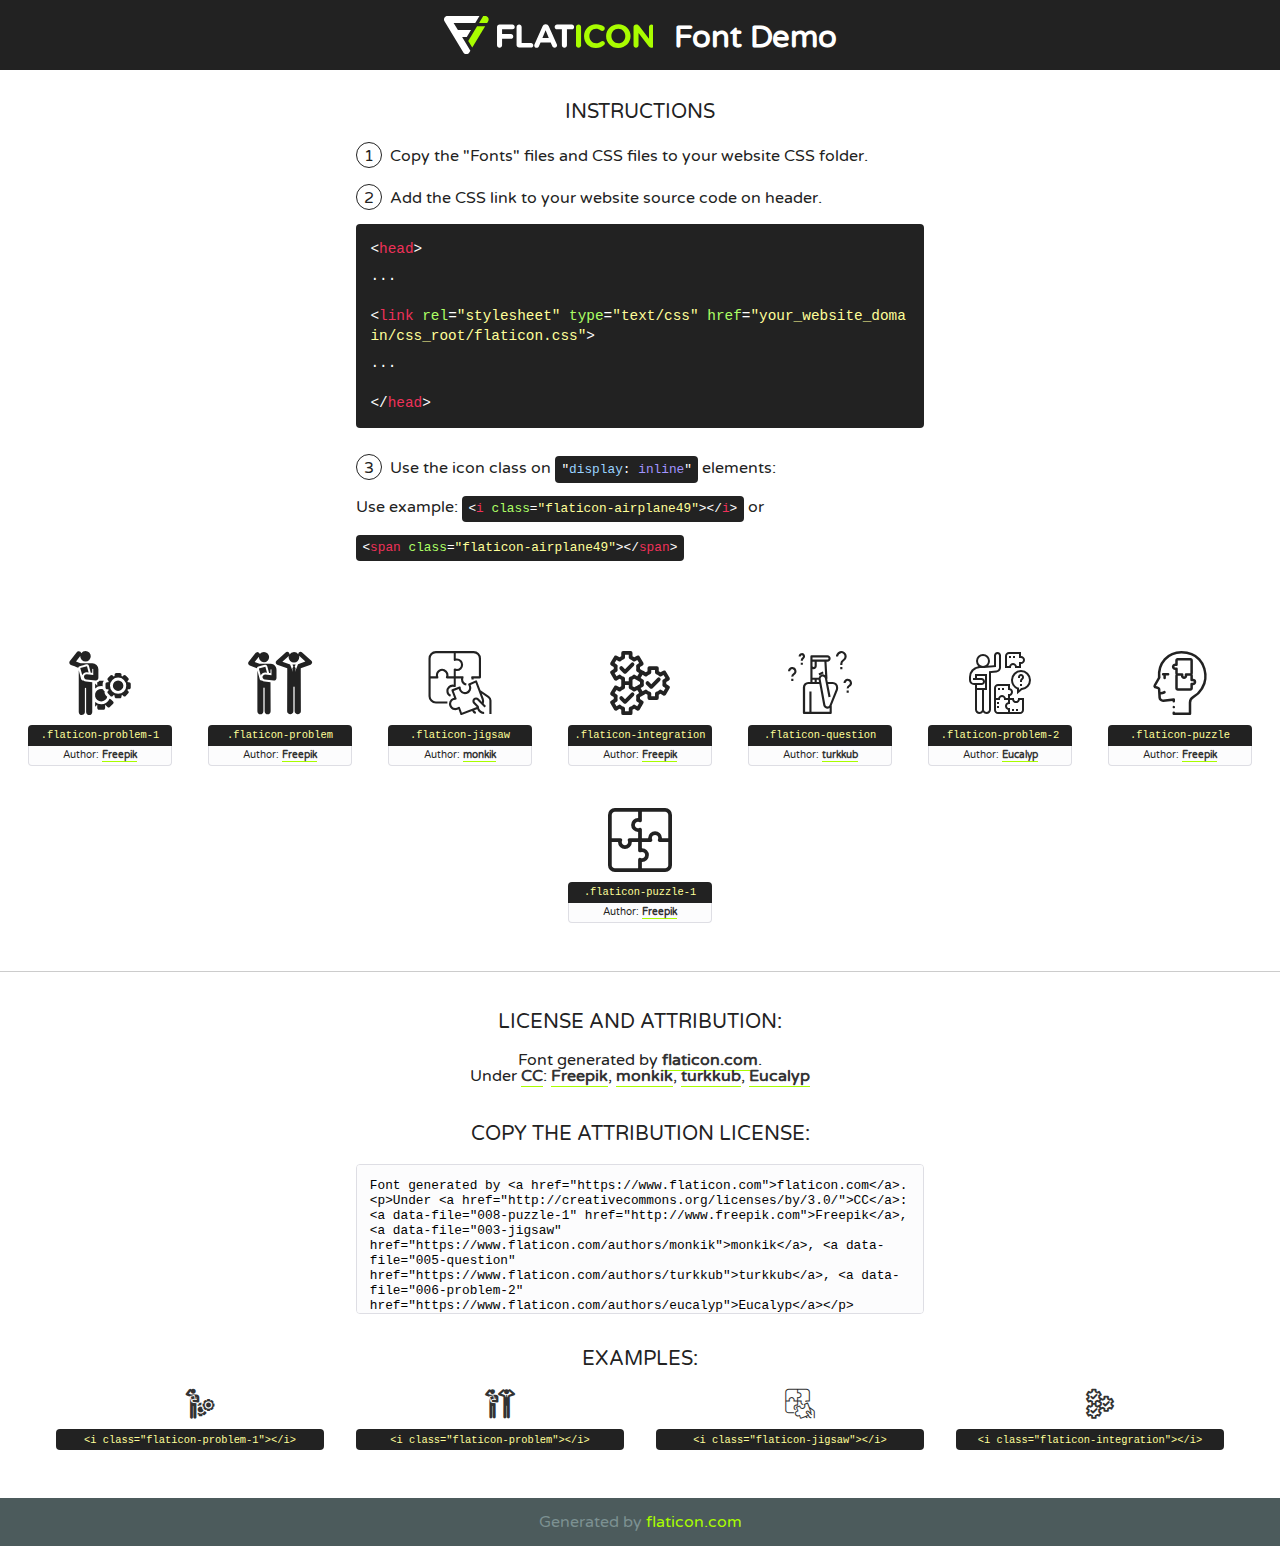
<file: fonts/flaticon/font/flaticon.html>
<!DOCTYPE html>
<!--
  Flaticon icon font: Flaticon
  Creation date: 24/09/2020 22:41
-->
<html>
<!DOCTYPE html>
<html>

<head>
    <title>Flaticon WebFont</title>
    <link href="http://fonts.googleapis.com/css?family=Varela+Round" rel="stylesheet" type="text/css" />
    <link rel="stylesheet" type="text/css" href="flaticon.css">
    <meta charset="UTF-8">
    <style>
    html, body, div, span, applet, object, iframe,
    h1, h2, h3, h4, h5, h6, p, blockquote, pre,
    a, abbr, acronym, address, big, cite, code,
    del, dfn, em, img, ins, kbd, q, s, samp,
    small, strike, strong, sub, sup, tt, var,
    b, u, i, center,
    dl, dt, dd, ol, ul, li,
    fieldset, form, label, legend,
    table, caption, tbody, tfoot, thead, tr, th, td,
    article, aside, canvas, details, embed, 
    figure, figcaption, footer, header, hgroup, 
    menu, nav, output, ruby, section, summary,
    time, mark, audio, video {
        margin: 0;
        padding: 0;
        border: 0;
        font-size: 100%;
        font: inherit;
        vertical-align: baseline;
    }
    /* HTML5 display-role reset for older browsers */
    article, aside, details, figcaption, figure, 
    footer, header, hgroup, menu, nav, section {
        display: block;
    }
    body {
        line-height: 1;
    }
    ol, ul {
        list-style: none;
    }
    blockquote, q {
        quotes: none;
    }
    blockquote:before, blockquote:after,
    q:before, q:after {
        content: '';
        content: none;
    }
    table {
        border-collapse: collapse;
        border-spacing: 0;
    }
    body {
        font-family: 'Varela Round', Helvetica, Arial, sans-serif;
        font-size: 16px;
        color: #222;
    }
    a {
        color: #333;
        border-bottom: 1px solid #a9fd00;
        font-weight: bold;
        text-decoration: none;
    }
    * {
        -moz-box-sizing: border-box;
        -webkit-box-sizing: border-box;
        box-sizing: border-box;
        margin: 0;
        padding: 0;
    }
    [class^="flaticon-"]:before, [class*=" flaticon-"]:before, [class^="flaticon-"]:after, [class*=" flaticon-"]:after {
        font-family: Flaticon;
        font-size: 30px;
        font-style: normal;
        margin-left: 20px;
        color: #333;
    }
    .wrapper {
        max-width: 600px;
        margin: auto;
        padding: 0 1em;
    }
    .title {
        font-size: 1.25em;
        text-align: center;
        margin-bottom: 1em;
        text-transform: uppercase;
    }
    header {
        text-align: center;
        background-color: #222;
        color: #fff;
        padding: 1em;
    }
    header .logo {
        width: 210px;
        height: 38px;
        display: inline-block;
        vertical-align: middle;
        margin-right: 1em;
        border: none;
    }
    header strong {
        font-size: 1.95em;
        font-weight: bold;
        vertical-align: middle;
        margin-top: 5px;
        display: inline-block;
    }
    .demo {
        margin: 2em auto;
        line-height: 1.25em;
    }
    .demo ul li {
        margin-bottom: 1em;
    }
    .demo ul li .num {
        color: #222;
        border-radius: 20px;
        display: inline-block;
        width: 26px;
        padding: 3px;
        height: 26px;
        text-align: center;
        margin-right: 0.5em;
        border: 1px solid #222;
    }
    .demo ul li code {
        background-color: #222;
        border-radius: 4px;
        padding: 0.25em 0.5em;
        display: inline-block;
        color: #fff;
        font-family: Consolas,Monaco,Lucida Console,Liberation Mono,DejaVu Sans Mono,Bitstream Vera Sans Mono,Courier New, monospace;
        font-weight: lighter;
        margin-top: 1em;
        font-size: 0.8em;
        word-break: break-all;
    }
    .demo ul li code.big {
        padding: 1em;
        font-size: 0.9em;
    }
    .demo ul li code .red {
        color: #EF3159;
    }
    .demo ul li code .green {
        color: #ACFF65;
    }
    .demo ul li code .yellow {
        color: #FFFF99;
    }
    .demo ul li code .blue {
        color: #99D3FF;
    }
    .demo ul li code .purple {
        color: #A295FF;
    }
    .demo ul li code .dots {
        margin-top: 0.5em;
        display: block;
    }
    #glyphs {
        border-bottom: 1px solid #ccc;
        padding: 2em 0;
        text-align: center;
    }
    .glyph {
        display: inline-block;
        width: 9em;
        margin: 1em;
        text-align: center;
        vertical-align: top;
        background: #FFF;
    }
    .glyph .glyph-icon {
        padding: 10px;
        display: block;
        font-family:"Flaticon";
        font-size: 64px;
        line-height: 1;
    }
    .glyph .glyph-icon:before {
        font-size: 64px;
        color: #222;
        margin-left: 0;
    }
    .class-name {
        font-size: 0.65em;
        background-color: #222;
        color: #fff;
        border-radius: 4px 4px 0 0;
        padding: 0.5em;
        color: #FFFF99;
        font-family: Consolas,Monaco,Lucida Console,Liberation Mono,DejaVu Sans Mono,Bitstream Vera Sans Mono,Courier New, monospace;
    }
    .author-name {
        font-size: 0.6em;
        background-color: #fcfcfd;
        border: 1px solid #DEDEE4;
        border-top: 0;
        border-radius: 0 0 4px 4px;
        padding: 0.5em;
    }
    .class-name:last-child {
        font-size: 10px;
        color:#888;
    }
    .class-name:last-child a {
        font-size: 10px;
        color:#555;
    }
    .class-name:last-child a:hover {
        color:#a9fd00;
    }
    .glyph > input {
        display: block;
        width: 100px;
        margin: 5px auto;
        text-align: center;
        font-size: 12px;
        cursor: text;
    }
    .glyph > input.icon-input {
        font-family:"Flaticon";
        font-size: 16px;
        margin-bottom: 10px;
    }
    .attribution .title {
        margin-top: 2em;
    }
    .attribution textarea {
        background-color: #fcfcfd;
        padding: 1em;
        border: none;
        box-shadow: none;
        border: 1px solid #DEDEE4;
        border-radius: 4px;
        resize: none;
        width: 100%;
        height: 150px;
        font-size: 0.8em;
        font-family: Consolas,Monaco,Lucida Console,Liberation Mono,DejaVu Sans Mono,Bitstream Vera Sans Mono,Courier New, monospace;
        -webkit-appearance: none;
    }
    .iconsuse {
        margin: 2em auto;
        text-align: center;
        max-width: 1200px;
    }
    .iconsuse:after {
        content: '';
        display: table;
        clear: both;
    }
    .iconsuse .image {
        float: left;
        width: 25%;
        padding: 0 1em;
    }
    .iconsuse .image p {
        margin-bottom: 1em;
    }
    .iconsuse .image span {
        display: block;
        font-size: 0.65em;
        background-color: #222;
        color: #fff;
        border-radius: 4px;
        padding: 0.5em;
        color: #FFFF99;
        margin-top: 1em;
        font-family: Consolas,Monaco,Lucida Console,Liberation Mono,DejaVu Sans Mono,Bitstream Vera Sans Mono,Courier New, monospace;
    }
    #footer {
        text-align: center;
        background-color: #4C5B5C;
        color: #7c9192;
        padding: 1em;
    }
    #footer a {
        border: none;
        color: #a9fd00;
        font-weight: normal;
    }
    @media (max-width: 960px) {
        .iconsuse .image {
            width: 50%;
        }
    }
    @media (max-width: 560px) {
        .iconsuse .image {
            width: 100%;
        }
    }
    </style>
</head>

<body class="characters-off">

    <header>
        <a href="https://www.flaticon.com" target="_blank" class="logo">
            <svg version="1.1" xmlns="http://www.w3.org/2000/svg" xmlns:xlink="http://www.w3.org/1999/xlink" xmlns:a="http://ns.adobe.com/AdobeSVGViewerExtensions/3.0/" viewBox="0 0 560.875 102.036" enable-background="new 0 0 560.875 102.036" xml:space="preserve">
                <defs>
                </defs>
                <g>
                    <g class="letters">
                        <path fill="#ffffff" d="M141.596,29.675c0-3.777,2.985-6.767,6.764-6.767h34.438c3.426,0,6.15,2.728,6.15,6.15
                        c0,3.43-2.724,6.149-6.15,6.149h-27.674v13.091h23.719c3.429,0,6.151,2.724,6.151,6.15c0,3.43-2.723,6.149-6.151,6.149h-23.719
                        v17.574c0,3.773-2.986,6.761-6.764,6.761c-3.779,0-6.764-2.989-6.764-6.761V29.675z"></path>
                        <path fill="#ffffff" d="M193.844,29.149c0-3.781,2.985-6.767,6.764-6.767c3.776,0,6.763,2.985,6.763,6.767v42.957h25.039
                        c3.426,0,6.149,2.726,6.149,6.153c0,3.425-2.723,6.15-6.149,6.15h-31.802c-3.779,0-6.764-2.986-6.764-6.768V29.149z"></path>
                        <path fill="#ffffff" d="M241.891,75.71l21.438-48.407c1.492-3.341,4.215-5.357,7.906-5.357h0.792
                        c3.686,0,6.323,2.017,7.815,5.357l21.439,48.407c0.436,0.967,0.701,1.845,0.701,2.723c0,3.602-2.809,6.501-6.414,6.501
                        c-3.161,0-5.269-1.845-6.499-4.655l-4.132-9.661h-27.059l-4.301,10.102c-1.144,2.631-3.426,4.214-6.237,4.214
                        c-3.517,0-6.24-2.81-6.24-6.325C241.1,77.64,241.451,76.677,241.891,75.71z M279.932,58.666l-8.521-20.297l-8.526,20.297H279.932
                        z"></path>
                        <path fill="#ffffff" d="M314.864,35.387H301.86c-3.429,0-6.239-2.813-6.239-6.238c0-3.429,2.811-6.24,6.239-6.24h39.533
                        c3.426,0,6.237,2.811,6.237,6.24c0,3.425-2.811,6.238-6.237,6.238h-13.001v42.785c0,3.773-2.99,6.761-6.764,6.761
                        c-3.779,0-6.764-2.989-6.764-6.761V35.387z"></path>
                        <path fill="#A9FD00" d="M352.615,29.149c0-3.781,2.985-6.767,6.767-6.767c3.774,0,6.761,2.985,6.761,6.767v49.024
                        c0,3.773-2.987,6.761-6.761,6.761c-3.781,0-6.767-2.989-6.767-6.761V29.149z"></path>
                        <path fill="#A9FD00" d="M374.132,53.836v-0.179c0-17.481,13.178-31.801,32.065-31.801c9.22,0,15.459,2.458,20.557,6.238
                        c1.402,1.054,2.637,2.985,2.637,5.357c0,3.692-2.985,6.59-6.681,6.59c-1.845,0-3.071-0.702-4.044-1.319
                        c-3.776-2.813-7.729-4.393-12.562-4.393c-10.364,0-17.831,8.611-17.831,19.154v0.173c0,10.542,7.291,19.329,17.831,19.329
                        c5.715,0,9.492-1.756,13.359-4.834c1.049-0.874,2.458-1.491,4.039-1.491c3.429,0,6.325,2.813,6.325,6.236
                        c0,2.106-1.056,3.78-2.282,4.834c-5.539,4.834-12.036,7.733-21.878,7.733C387.572,85.464,374.132,71.493,374.132,53.836z"></path>
                        <path fill="#A9FD00" d="M433.009,53.836v-0.179c0-17.481,13.79-31.801,32.766-31.801c18.981,0,32.592,14.143,32.592,31.628v0.173
                        c0,17.483-13.785,31.807-32.769,31.807C446.625,85.464,433.009,71.32,433.009,53.836z M484.224,53.836v-0.179
                        c0-10.539-7.725-19.326-18.626-19.326c-10.893,0-18.449,8.611-18.449,19.154v0.173c0,10.542,7.73,19.329,18.626,19.329
                        C476.676,72.986,484.224,64.378,484.224,53.836z"></path>
                        <path fill="#A9FD00" d="M506.233,29.321c0-3.774,2.99-6.763,6.767-6.763h1.401c3.252,0,5.183,1.583,7.029,3.953l26.093,34.265
                        V29.059c0-3.692,2.99-6.677,6.681-6.677c3.683,0,6.671,2.985,6.671,6.677v48.934c0,3.78-2.987,6.765-6.764,6.765h-0.436
                        c-3.257,0-5.188-1.581-7.034-3.953l-27.056-35.492v32.944c0,3.687-2.985,6.676-6.678,6.676c-3.683,0-6.673-2.989-6.673-6.676
                        V29.321z"></path>
                    </g>
                    <g class="insignia">
                        <path fill="#ffffff" d="M48.372,56.137h12.517l11.156-18.537H37.186L25.688,18.539h57.825L94.668,0H9.271
                        C5.925,0,2.842,1.801,1.198,4.716c-1.644,2.907-1.593,6.482,0.134,9.343l50.38,83.501c1.678,2.781,4.689,4.476,7.938,4.476
                        c3.246,0,6.257-1.695,7.935-4.476l2.898-4.804L48.372,56.137z"></path>
                        <g class="i">
                            <path fill="#A9FD00" d="M93.575,18.539h0.031v0.004l21.652,0.004l2.705-4.488c1.727-2.861,1.778-6.436,0.133-9.343
                            C116.454,1.801,113.371,0,110.026,0h-5.294L93.575,18.539z"></path>
                            <polygon fill="#A9FD00" points="88.291,27.356 64.725,66.486 75.519,84.404 109.942,27.356"></polygon>
                        </g>
                    </g>
                </g>
            </svg>
        </a>
        <strong>Font Demo</strong>
    </header>


    <section class="demo wrapper">

        <p class="title">Instructions</p>

        <ul>
            <li>
                <span class="num">1</span>Copy the "Fonts" files and CSS files to your website CSS folder.
            </li>
            <li>
                <span class="num">2</span>Add the CSS link to your website source code on header.
                <code class="big">
                    &lt;<span class="red">head</span>&gt;
                    <br/><span class="dots">...</span>
                    <br/>&lt;<span class="red">link</span> <span class="green">rel</span>=<span class="yellow">"stylesheet"</span> <span class="green">type</span>=<span class="yellow">"text/css"</span> <span class="green">href</span>=<span class="yellow">"your_website_domain/css_root/flaticon.css"</span>&gt;
                    <br/><span class="dots">...</span>
                    <br/>&lt;/<span class="red">head</span>&gt;
                </code>
            </li>

            <li>
                <p>
                    <span class="num">3</span>Use the icon class on <code>"<span class="blue">display</span>:<span class="purple"> inline</span>"</code> elements:
                    <br />
                    Use example: <code>&lt;<span class="red">i</span> <span class="green">class</span>=<span class="yellow">&quot;flaticon-airplane49&quot;</span>&gt;&lt;/<span class="red">i</span>&gt;</code> or <code>&lt;<span class="red">span</span> <span class="green">class</span>=<span class="yellow">&quot;flaticon-airplane49&quot;</span>&gt;&lt;/<span class="red">span</span>&gt;</code>
            </li>
        </ul>

    </section>




   <section id="glyphs">          
    
      
        <div class="glyph"><div class="glyph-icon flaticon-problem-1"></div>
            <div class="class-name">.flaticon-problem-1</div>
            <div class="author-name">Author: <a data-file="001-problem-1" href="http://www.freepik.com">Freepik</a> </div> 
        </div>        
        
        <div class="glyph"><div class="glyph-icon flaticon-problem"></div>
            <div class="class-name">.flaticon-problem</div>
            <div class="author-name">Author: <a data-file="002-problem" href="http://www.freepik.com">Freepik</a> </div> 
        </div>        
        
        <div class="glyph"><div class="glyph-icon flaticon-jigsaw"></div>
            <div class="class-name">.flaticon-jigsaw</div>
            <div class="author-name">Author: <a data-file="003-jigsaw" href="https://www.flaticon.com/authors/monkik">monkik</a> </div> 
        </div>        
        
        <div class="glyph"><div class="glyph-icon flaticon-integration"></div>
            <div class="class-name">.flaticon-integration</div>
            <div class="author-name">Author: <a data-file="004-integration" href="http://www.freepik.com">Freepik</a> </div> 
        </div>        
        
        <div class="glyph"><div class="glyph-icon flaticon-question"></div>
            <div class="class-name">.flaticon-question</div>
            <div class="author-name">Author: <a data-file="005-question" href="https://www.flaticon.com/authors/turkkub">turkkub</a> </div> 
        </div>        
        
        <div class="glyph"><div class="glyph-icon flaticon-problem-2"></div>
            <div class="class-name">.flaticon-problem-2</div>
            <div class="author-name">Author: <a data-file="006-problem-2" href="https://www.flaticon.com/authors/eucalyp">Eucalyp</a> </div> 
        </div>        
        
        <div class="glyph"><div class="glyph-icon flaticon-puzzle"></div>
            <div class="class-name">.flaticon-puzzle</div>
            <div class="author-name">Author: <a data-file="007-puzzle" href="http://www.freepik.com">Freepik</a> </div> 
        </div>        
        
        <div class="glyph"><div class="glyph-icon flaticon-puzzle-1"></div>
            <div class="class-name">.flaticon-puzzle-1</div>
            <div class="author-name">Author: <a data-file="008-puzzle-1" href="http://www.freepik.com">Freepik</a> </div> 
        </div>        
        

    </section>



    <section class="attribution wrapper"   style="text-align:center;">

      <div class="title">License and attribution:</div><div class="attrDiv">Font generated by <a href="https://www.flaticon.com">flaticon.com</a>. <div><p>Under <a href="http://creativecommons.org/licenses/by/3.0/">CC</a>: <a data-file="008-puzzle-1" href="http://www.freepik.com">Freepik</a>, <a data-file="003-jigsaw" href="https://www.flaticon.com/authors/monkik">monkik</a>, <a data-file="005-question" href="https://www.flaticon.com/authors/turkkub">turkkub</a>, <a data-file="006-problem-2" href="https://www.flaticon.com/authors/eucalyp">Eucalyp</a></p>  </div>
      </div>
      <div class="title">Copy the Attribution License:</div>

    <textarea onclick="this.focus();this.select();">Font generated by &lt;a href=&quot;https://www.flaticon.com&quot;&gt;flaticon.com&lt;/a&gt;. <p>Under <a href="http://creativecommons.org/licenses/by/3.0/">CC</a>: <a data-file="008-puzzle-1" href="http://www.freepik.com">Freepik</a>, <a data-file="003-jigsaw" href="https://www.flaticon.com/authors/monkik">monkik</a>, <a data-file="005-question" href="https://www.flaticon.com/authors/turkkub">turkkub</a>, <a data-file="006-problem-2" href="https://www.flaticon.com/authors/eucalyp">Eucalyp</a></p>  
     </textarea>

    </section>

    <section class="iconsuse">

          <div class="title">Examples:</div>            
             
            <div class="image">
                <p>
                    <i class="glyph-icon flaticon-problem-1"></i> 
                    <span>&lt;i class=&quot;flaticon-problem-1&quot;&gt;&lt;/i&gt;</span>
                </p>
            </div>
            
            <div class="image">
                <p>
                    <i class="glyph-icon flaticon-problem"></i> 
                    <span>&lt;i class=&quot;flaticon-problem&quot;&gt;&lt;/i&gt;</span>
                </p>
            </div>
            
            <div class="image">
                <p>
                    <i class="glyph-icon flaticon-jigsaw"></i> 
                    <span>&lt;i class=&quot;flaticon-jigsaw&quot;&gt;&lt;/i&gt;</span>
                </p>
            </div>
            
            <div class="image">
                <p>
                    <i class="glyph-icon flaticon-integration"></i> 
                    <span>&lt;i class=&quot;flaticon-integration&quot;&gt;&lt;/i&gt;</span>
                </p>
            </div>
                       
        </div>
                            
    </section>

<div id="footer">
    <div>Generated by <a href="https://www.flaticon.com">flaticon.com</a>
    </div>
</div>



</body>
</html>
</file>
<file: fonts/flaticon/font/flaticon.css>
/*
  	Flaticon icon font: Flaticon
  	Creation date: 24/09/2020 22:41
  	*/

@font-face {
  font-family: "Flaticon";
  src: url("./Flaticon.eot");
  src: url("./Flaticon.eot?#iefix") format("embedded-opentype"),
       url("./Flaticon.woff2") format("woff2"),
       url("./Flaticon.woff") format("woff"),
       url("./Flaticon.ttf") format("truetype"),
       url("./Flaticon.svg#Flaticon") format("svg");
  font-weight: normal;
  font-style: normal;
}

@media screen and (-webkit-min-device-pixel-ratio:0) {
  @font-face {
    font-family: "Flaticon";
    src: url("./Flaticon.svg#Flaticon") format("svg");
  }
}

[class^="flaticon-"]:before, [class*=" flaticon-"]:before,
[class^="flaticon-"]:after, [class*=" flaticon-"]:after {   
  font-family: Flaticon;
        font-size: 20px;
font-style: normal;
margin-left: 20px;
}

.flaticon-problem-1:before { content: "\f100"; }
.flaticon-problem:before { content: "\f101"; }
.flaticon-jigsaw:before { content: "\f102"; }
.flaticon-integration:before { content: "\f103"; }
.flaticon-question:before { content: "\f104"; }
.flaticon-problem-2:before { content: "\f105"; }
.flaticon-puzzle:before { content: "\f106"; }
.flaticon-puzzle-1:before { content: "\f107"; }
</file>
